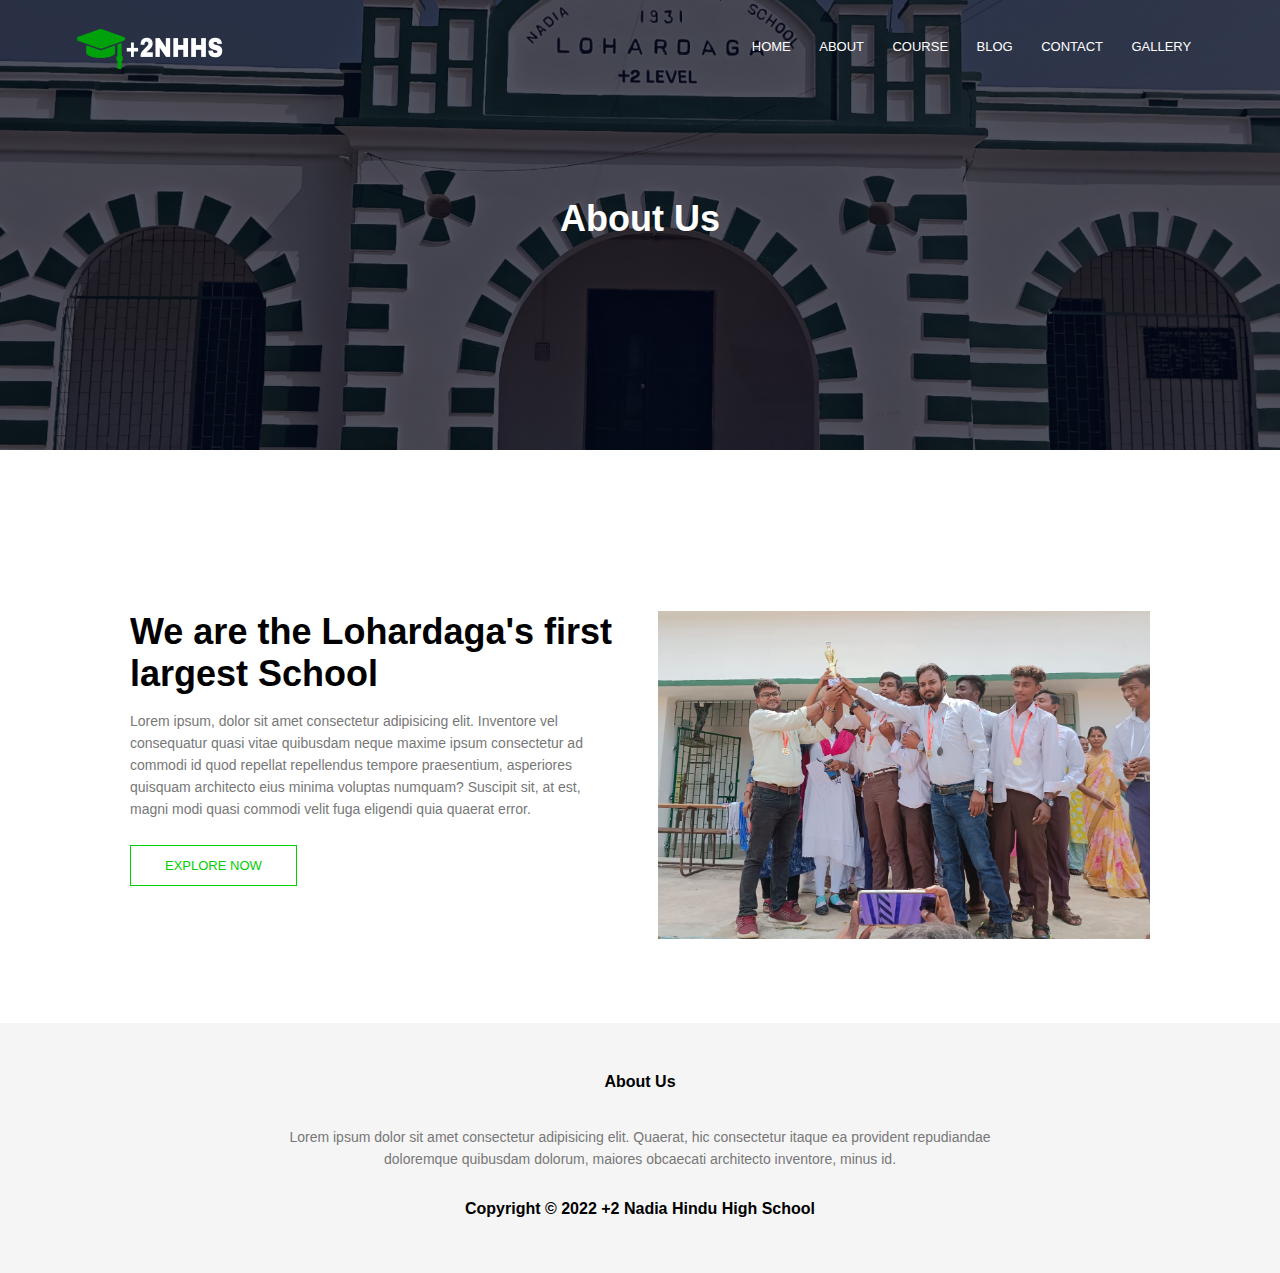
<file: +2 Nadia Hindu High School Lohardaga/about.html>
<!DOCTYPE html>
<html lang="en">
<head>
    <meta charset="UTF-8">
    <meta http-equiv="X-UA-Compatible" content="IE=edge">
    <meta name="viewport" content="width=device-width, initial-scale=1.0">
    <title>+2 Nadia Hindu High School</title>
    <link rel="stylesheet" href="./style.css">
    <link rel="stylesheet" href="./about.css">
    <script src="./script1.js" defer></script>
</head>
<body>

    <!-- ------------------------- Header Section ------------------------- -->

    <section class="sub-header">
        <nav>
            <a href="./index.html"><img src="./images/logo.png"></a>
            <div class="nav-links" id="navLinks">
                <img src="./images/false icon.png" style="width: 30px;" class="menu-icon falseIcon">
                <ul>
                    <li><a href="./index.html">HOME</a></li>
                    <li><a href="./about.html">ABOUT</a></li>
                    <li><a href="./course.html">COURSE</a></li>
                    <li><a href="./blog.html">BLOG</a></li>
                    <li><a href="./contact.html">CONTACT</a></li>
                    <li><a href="./gallery.html">GALLERY</a></li>
                </ul>
            </div>
            <img src="./images/Hamburger_White_icon.svg.png" style="width: 30px;" class="menu-icon threeLineIcon">
        </nav>

        <h1>About Us</h1>
        
    </section>

        <!-- ------------------------- About Content Section ------------------------- -->

        <section class="about-us">
            <div class="row">
                <div class="about-col">
                    <h1>We are the Lohardaga's first largest School</h1>
                    <p>Lorem ipsum, dolor sit amet consectetur adipisicing elit. Inventore vel consequatur quasi vitae quibusdam neque maxime ipsum consectetur ad commodi id quod repellat repellendus tempore praesentium, asperiores quisquam architecto eius minima voluptas numquam? Suscipit sit, at est, magni modi quasi commodi velit fuga eligendi quia quaerat error.</p>
                    <a href="./blog.html" class="hero-btn red-btn">EXPLORE NOW</a>
                </div>
                <div class="about-col">
                    <img src="./images/about.jpg">
                </div>
            </div>
        </section>


        <!-- ------------------------- Footer Section ------------------------- -->

        <section class="footer">
            <h4>About Us</h4>
            <p>Lorem ipsum dolor sit amet consectetur adipisicing elit. Quaerat, hic consectetur itaque ea provident repudiandae <br> doloremque quibusdam dolorum, maiores obcaecati architecto inventore, minus id.</p>

            <h4>Copyright &copy; 2022 +2 Nadia Hindu High School</h4>

        </section>

</body>
</html>

<!-- This Website is Designed / Developed by Sushant Bhagat. Contact for Website Design sushantbhagat561@gmail.com   -->
</file>
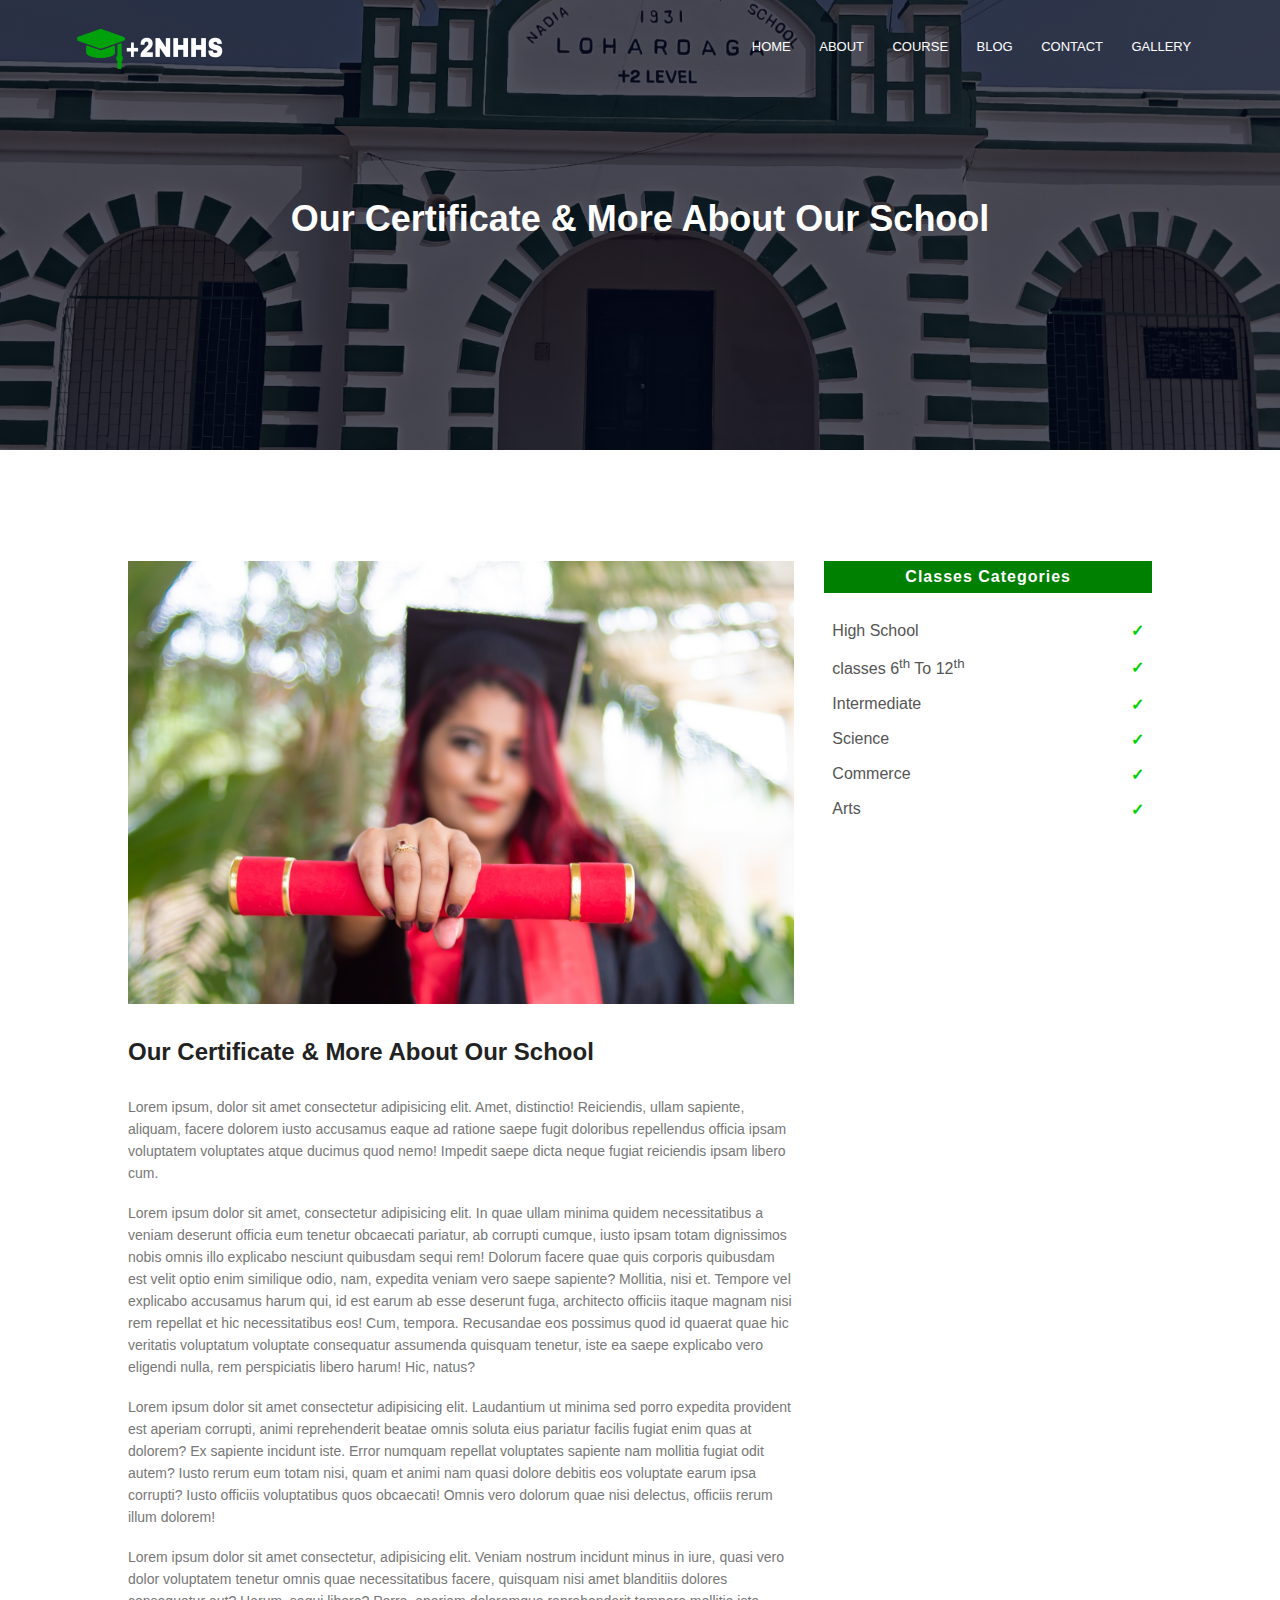
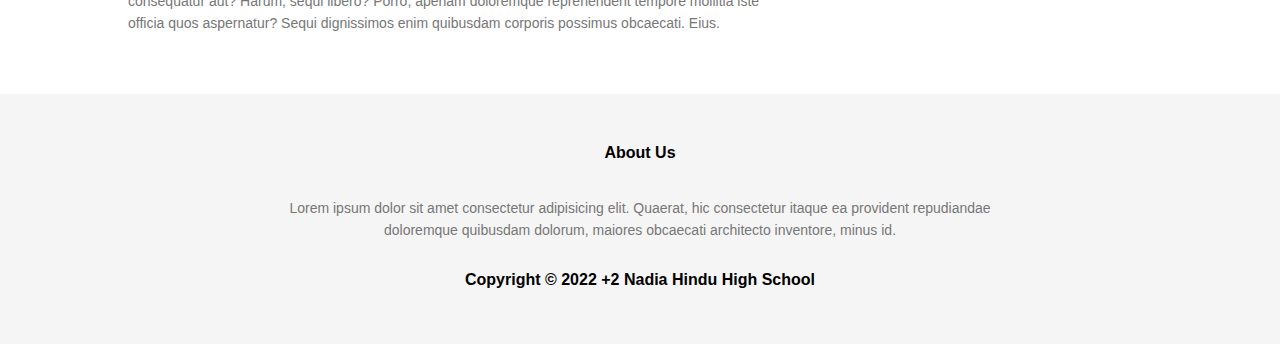
<file: +2 Nadia Hindu High School Lohardaga/blog.html>
<!DOCTYPE html>
<html lang="en">
<head>
    <meta charset="UTF-8">
    <meta http-equiv="X-UA-Compatible" content="IE=edge">
    <meta name="viewport" content="width=device-width, initial-scale=1.0">
    <title>+2 Nadia Hindu High School</title>
    <link rel="stylesheet" href="./style.css">
    <link rel="stylesheet" href="./about.css">
    <link rel="stylesheet" href="./blog.css">
    <script src="./script1.js" defer></script>
</head>
<body>

    <!-- ------------------------- Header Section ------------------------- -->

    <section class="sub-header">
        <nav>
            <a href="./index.html"><img src="./images/logo.png"></a>
            <div class="nav-links" id="navLinks">
                <img src="./images/false icon.png" style="width: 30px;" class="menu-icon falseIcon">
                <ul>
                    <li><a href="./index.html">HOME</a></li>
                    <li><a href="./about.html">ABOUT</a></li>
                    <li><a href="./course.html">COURSE</a></li>
                    <li><a href="./blog.html">BLOG</a></li>
                    <li><a href="./contact.html">CONTACT</a></li>
                    <li><a href="./gallery.html">GALLERY</a></li>
                </ul>
            </div>
            <img src="./images/Hamburger_White_icon.svg.png" style="width: 30px;" class="menu-icon threeLineIcon">
        </nav>

        <h1>Our Certificate & More About Our School</h1>
        
    </section>

       <!-- ------------------------- Blog Content Section ------------------------- -->

        <section class="blog-content">
            <div class="row">
                <div class="blog-left">
                    <img src="./images/certificate.jpg">
                    <h2>Our Certificate & More About Our School</h2>
                    <p>Lorem ipsum, dolor sit amet consectetur adipisicing elit. Amet, distinctio! Reiciendis, ullam sapiente, aliquam, facere dolorem iusto accusamus eaque ad ratione saepe fugit doloribus repellendus officia ipsam voluptatem voluptates atque ducimus quod nemo! Impedit saepe dicta neque fugiat reiciendis ipsam libero cum.</p>
                    <br>
                    <p>Lorem ipsum dolor sit amet, consectetur adipisicing elit. In quae ullam minima quidem necessitatibus a veniam deserunt officia eum tenetur obcaecati pariatur, ab corrupti cumque, iusto ipsam totam dignissimos nobis omnis illo explicabo nesciunt quibusdam sequi rem! Dolorum facere quae quis corporis quibusdam est velit optio enim similique odio, nam, expedita veniam vero saepe sapiente? Mollitia, nisi et. Tempore vel explicabo accusamus harum qui, id est earum ab esse deserunt fuga, architecto officiis itaque magnam nisi rem repellat et hic necessitatibus eos! Cum, tempora. Recusandae eos possimus quod id quaerat quae hic veritatis voluptatum voluptate consequatur assumenda quisquam tenetur, iste ea saepe explicabo vero eligendi nulla, rem perspiciatis libero harum! Hic, natus?</p>
                    <br>
                    <p>Lorem ipsum dolor sit amet consectetur adipisicing elit. Laudantium ut minima sed porro expedita provident est aperiam corrupti, animi reprehenderit beatae omnis soluta eius pariatur facilis fugiat enim quas at dolorem? Ex sapiente incidunt iste. Error numquam repellat voluptates sapiente nam mollitia fugiat odit autem? Iusto rerum eum totam nisi, quam et animi nam quasi dolore debitis eos voluptate earum ipsa corrupti? Iusto officiis voluptatibus quos obcaecati! Omnis vero dolorum quae nisi delectus, officiis rerum illum dolorem!</p>
                    <br>
                    <p>Lorem ipsum dolor sit amet consectetur, adipisicing elit. Veniam nostrum incidunt minus in iure, quasi vero dolor voluptatem tenetur omnis quae necessitatibus facere, quisquam nisi amet blanditiis dolores consequatur aut? Harum, sequi libero? Porro, aperiam doloremque reprehenderit tempore mollitia iste officia quos aspernatur? Sequi dignissimos enim quibusdam corporis possimus obcaecati. Eius.</p>
                </div>

                <div class="blog-right">
                    <h3>Classes Categories</h3>
                    <div>
                        <span>High School</span>
                        <span><li></li></span>
                    </div>
                    <div>
                        <span>classes 6<sup>th</sup> To 12<sup>th</sup></span>
                        <span><li></li></span>
                    </div>
                    <div>
                        <span>Intermediate</span>
                        <span><li></li></span>
                    </div>
                    <div>
                        <span>Science</span>
                        <span><li></li></span>
                    </div>
                    <div>
                        <span>Commerce</span>
                        <span><li></li></span>
                    </div>
                    <div>
                        <span>Arts</span>
                        <span><li></li></span>
                    </div>
                    
                </div>
            </div>
        </section>

        <!-- ------------------------- Footer Section ------------------------- -->

        <section class="footer">
            <h4>About Us</h4>
            <p>Lorem ipsum dolor sit amet consectetur adipisicing elit. Quaerat, hic consectetur itaque ea provident repudiandae <br> doloremque quibusdam dolorum, maiores obcaecati architecto inventore, minus id.</p>

            <h4>Copyright &copy; 2022 +2 Nadia Hindu High School</h4>

        </section>

</body>
</html>

<!-- This Website is Designed / Developed by Sushant Bhagat. Contact for Website Design sushantbhagat561@gmail.com   -->
</file>
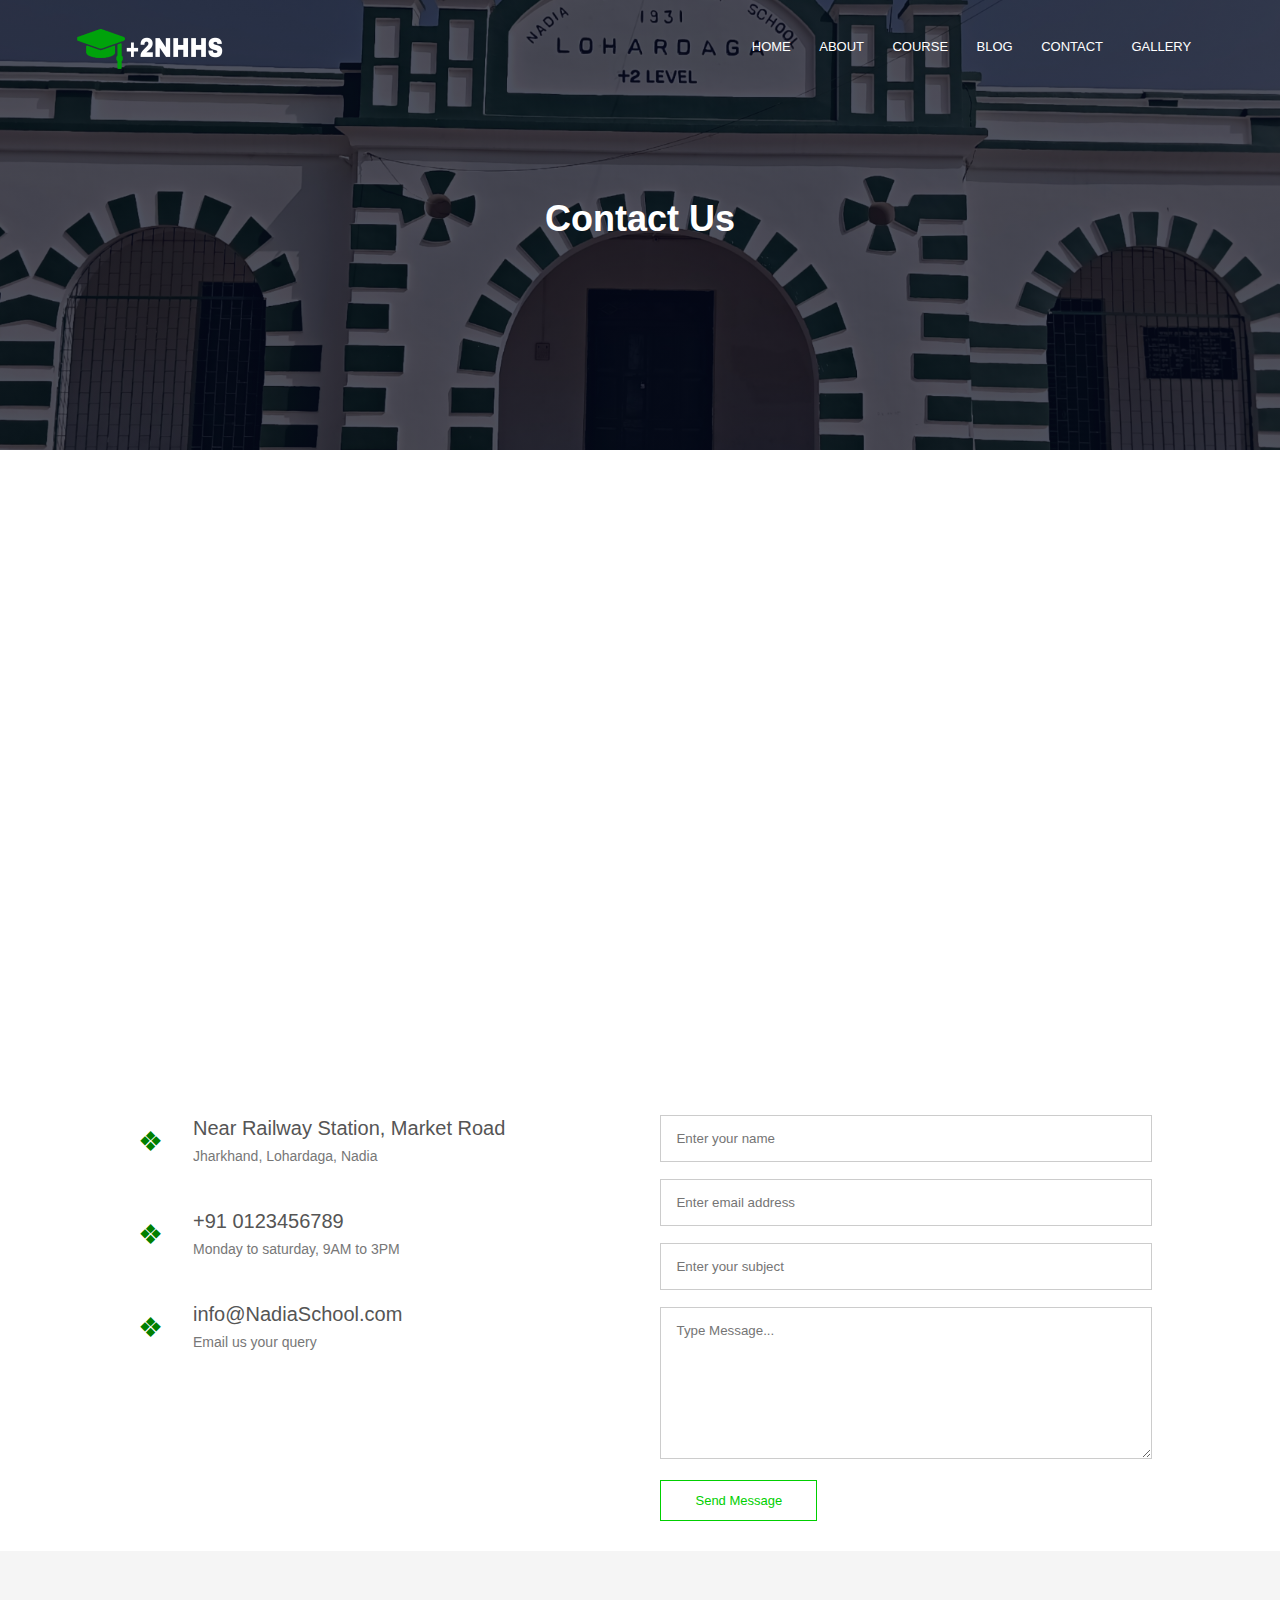
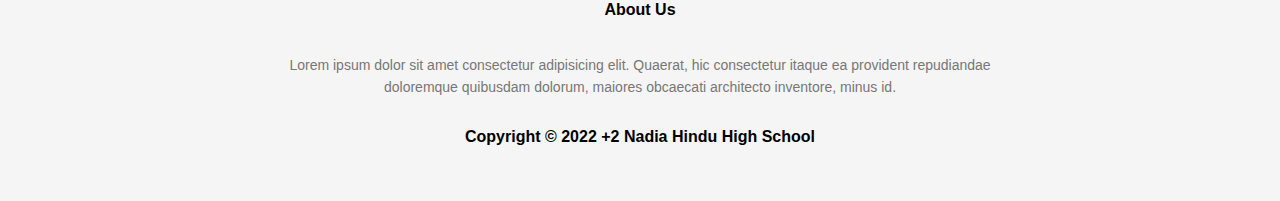
<file: +2 Nadia Hindu High School Lohardaga/contact.html>
<!DOCTYPE html>
<html lang="en">
<head>
    <meta charset="UTF-8">
    <meta http-equiv="X-UA-Compatible" content="IE=edge">
    <meta name="viewport" content="width=device-width, initial-scale=1.0">
    <title>+2 Nadia Hindu High School</title>
    <link rel="stylesheet" href="./style.css">
    <link rel="stylesheet" href="./about.css">
    <link rel="stylesheet" href="./contact.css">
    <script src="./script1.js" defer></script>
</head>
<body>

    <!-- ------------------------- Header Section ------------------------- -->

    <section class="sub-header">
        <nav>
            <a href="./index.html"><img src="./images/logo.png"></a>
            <div class="nav-links" id="navLinks">
                <img src="./images/false icon.png" style="width: 30px;" class="menu-icon falseIcon">
                <ul>
                    <li><a href="./index.html">HOME</a></li>
                    <li><a href="./about.html">ABOUT</a></li>
                    <li><a href="./course.html">COURSE</a></li>
                    <li><a href="./blog.html">BLOG</a></li>
                    <li><a href="./contact.html">CONTACT</a></li>
                    <li><a href="./gallery.html">GALLERY</a></li>
                </ul>
            </div>
            <img src="./images/Hamburger_White_icon.svg.png" style="width: 30px;" class="menu-icon threeLineIcon">
        </nav>

        <h1>Contact Us</h1>
        
    </section>

        <!-- ------------------------- Contact  Section ------------------------- -->

        <section class="location">

            <iframe src="https://www.google.com/maps/embed?pb=!1m18!1m12!1m3!1d3660.423449262817!2d84.69632596445007!3d23.44518550628515!2m3!1f0!2f0!3f0!3m2!1i1024!2i768!4f13.1!3m3!1m2!1s0x398b24850d0b6739%3A0x316bca0e701ae5a!2s%2B2%20Nadia%20Hindu%20High%20School%2C%20Lohardaga!5e0!3m2!1sen!2sin!4v1667012952463!5m2!1sen!2sin" width="600" height="450" style="border:0;" allowfullscreen="" loading="lazy" referrerpolicy="no-referrer-when-downgrade"></iframe>

        </section>
        
        <section class="contact-us">
            <div class="row">
                <div class="contact-col">
                    <div>
                        <li></li>
                        <span>
                            <h5>Near Railway Station, Market Road</h5>
                            <p>Jharkhand, Lohardaga, Nadia</p>
                        </span>
                    </div>
                    <div>
                        <li></li>
                        <span>
                            <h5>+91 0123456789</h5>
                            <p>Monday to saturday, 9AM to 3PM</p>
                        </span>
                    </div>
                    <div>
                        <li></li>
                        <span>
                            <h5>info@NadiaSchool.com</h5>
                            <p>Email us your query</p>
                        </span>
                    </div>
                </div>

                <div class="contact-col">

                    <form action="form-handler.php" method="post">
                        <input type="text" name="name" placeholder="Enter your name" required>
                        <input type="email" name="email" placeholder="Enter email address" required>
                        <input type="text" name="subject" placeholder="Enter your subject" required>
                        <textarea rows="8" name="message" placeholder="Type Message..." required></textarea>
                        <button type="submit" class="hero-btn red-btn">Send Message</button>
                    </form>

                </div>

            </div>
        </section>

        <!-- ------------------------- Footer Section ------------------------- -->

        <section class="footer">
            <h4>About Us</h4>
            <p>Lorem ipsum dolor sit amet consectetur adipisicing elit. Quaerat, hic consectetur itaque ea provident repudiandae <br> doloremque quibusdam dolorum, maiores obcaecati architecto inventore, minus id.</p>

            <h4>Copyright &copy; 2022 +2 Nadia Hindu High School</h4>

        </section>

</body>
</html>

<!-- This Website is Designed / Developed by Sushant Bhagat. Contact for Website Design sushantbhagat561@gmail.com   -->
</file>
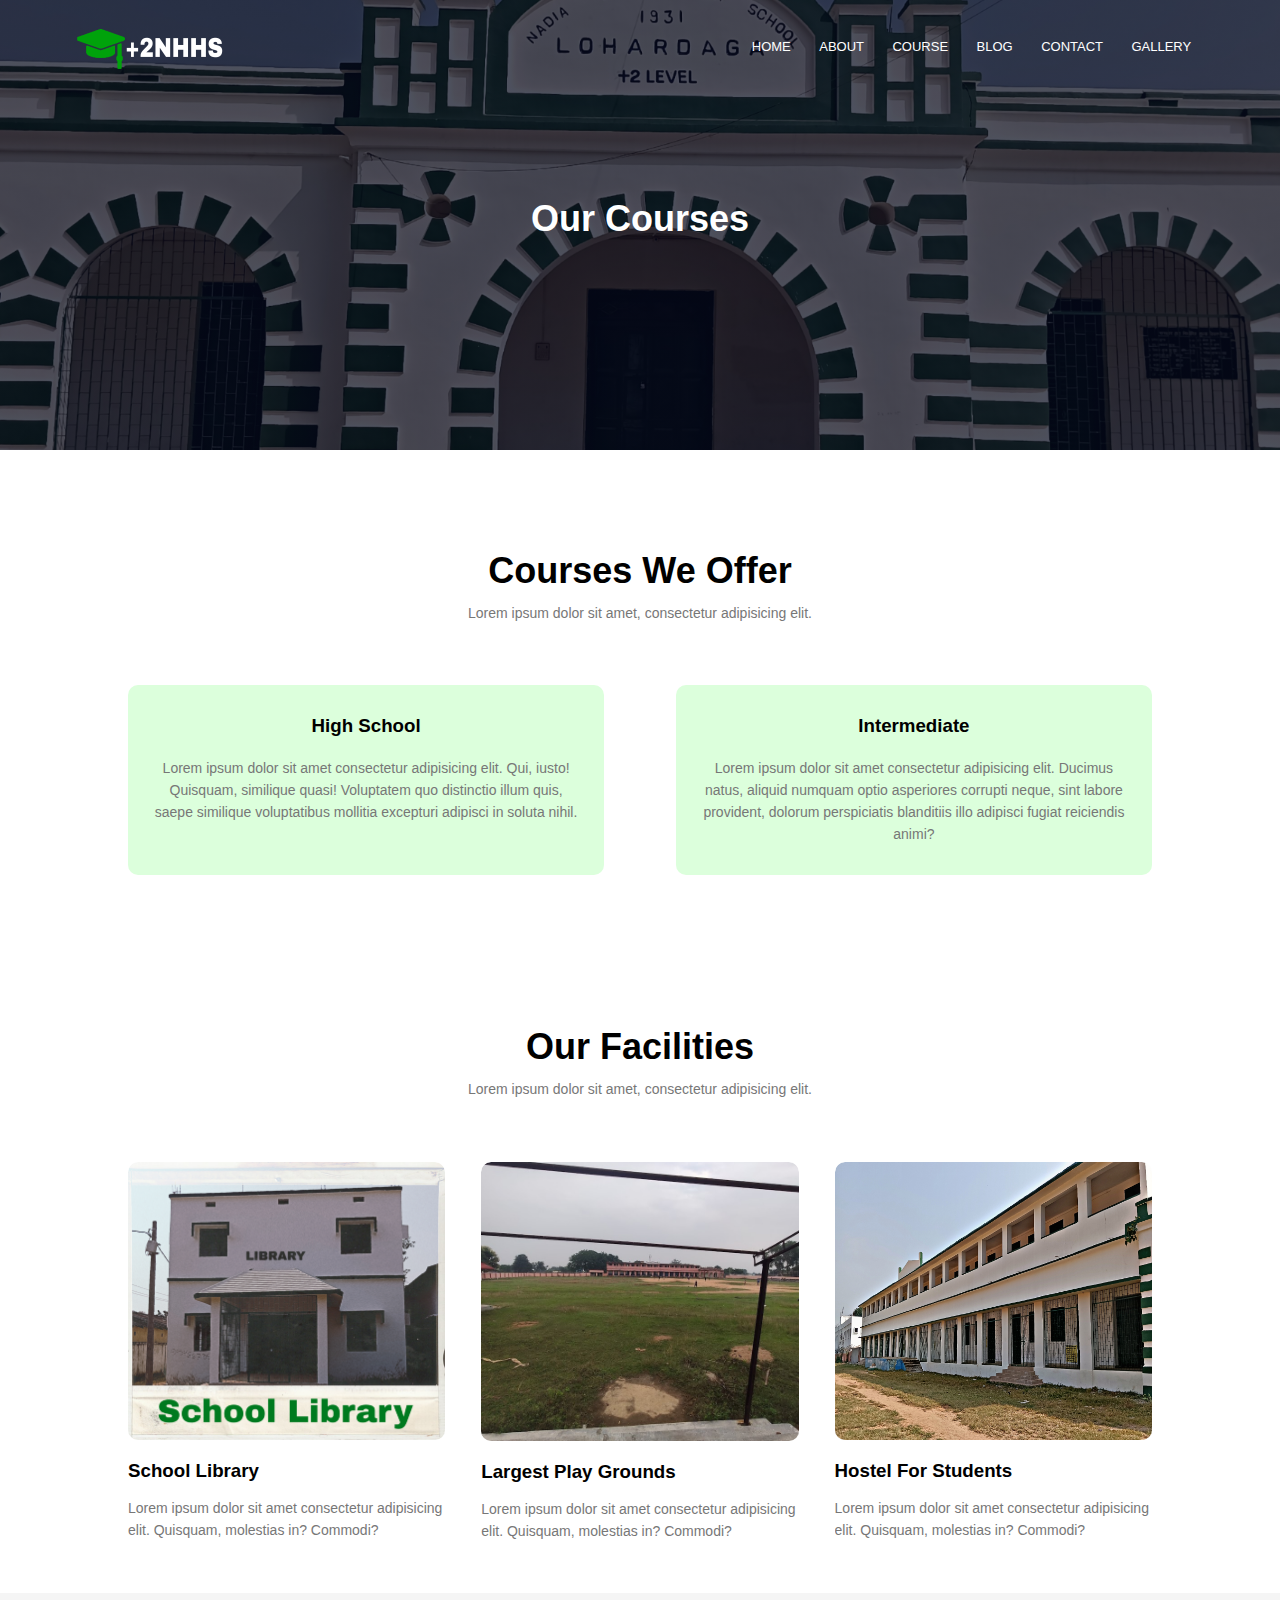
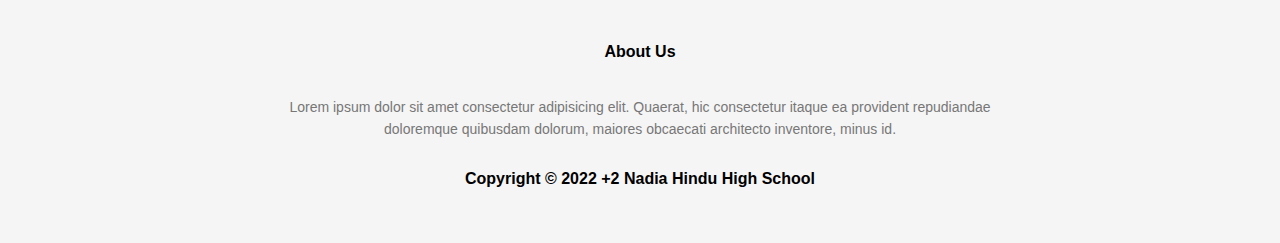
<file: +2 Nadia Hindu High School Lohardaga/course.html>
<!DOCTYPE html>
<html lang="en">
<head>
    <meta charset="UTF-8">
    <meta http-equiv="X-UA-Compatible" content="IE=edge">
    <meta name="viewport" content="width=device-width, initial-scale=1.0">
    <title>+2 Nadia Hindu High School</title>
    <link rel="stylesheet" href="./style.css">
    <link rel="stylesheet" href="./about.css">
    <script src="./script1.js" defer></script>
</head>
<body>

    <!-- ------------------------- Header Section ------------------------- -->

    <section class="sub-header">
        <nav>
            <a href="./index.html"><img src="./images/logo.png"></a>
            <div class="nav-links" id="navLinks">
                <img src="./images/false icon.png" style="width: 30px;" class="menu-icon falseIcon">
                <ul>
                    <li><a href="./index.html">HOME</a></li>
                    <li><a href="./about.html">ABOUT</a></li>
                    <li><a href="./course.html">COURSE</a></li>
                    <li><a href="./blog.html">BLOG</a></li>
                    <li><a href="./contact.html">CONTACT</a></li>
                    <li><a href="./gallery.html">GALLERY</a></li>
                </ul>
            </div>
            <img src="./images/Hamburger_White_icon.svg.png" style="width: 30px;" class="menu-icon threeLineIcon">
        </nav>

        <h1>Our Courses</h1>
        
    </section>

        <!-- ------------------------- Course Section ------------------------- -->
        <section class="course">
            <h1>Courses We Offer</h1>
            <p>Lorem ipsum dolor sit amet, consectetur adipisicing elit.</p>
    
    
            <div class="row">
                <div class="course-col">
                    <h3>High School</h3>
                    <p>Lorem ipsum dolor sit amet consectetur adipisicing elit. Qui, iusto! Quisquam, similique quasi! Voluptatem quo distinctio illum quis, saepe similique voluptatibus mollitia excepturi adipisci in soluta nihil.</p>
                </div>
    
                <div class="course-col">
                    <h3>Intermediate</h3>
                    <p>Lorem ipsum dolor sit amet consectetur adipisicing elit. Ducimus natus, aliquid numquam optio asperiores corrupti neque, sint labore provident, dolorum perspiciatis blanditiis illo adipisci fugiat reiciendis animi?</p>
                </div>
            </div>
    
        </section>

        <!-- ------------------------- Facilities Section ------------------------- -->

    <section class="facilities">
        <h1>Our Facilities</h1>
        <p>Lorem ipsum dolor sit amet, consectetur adipisicing elit.</p>

        <div class="row">
            <div class="facilities-col">
                <img src="./images/library.jpg">
                <h3>School Library</h3>
                <p>Lorem ipsum dolor sit amet consectetur adipisicing elit. Quisquam, molestias in? Commodi?</p>
            </div>

            <div class="facilities-col">
                <img src="./images/basketball.jpg">
                <h3>Largest Play Grounds</h3>
                <p>Lorem ipsum dolor sit amet consectetur adipisicing elit. Quisquam, molestias in? Commodi?</p>
            </div>

            <div class="facilities-col">
                <img src="./images/cafeteria.jpg">
                <h3>Hostel For Students</h3>
                <p>Lorem ipsum dolor sit amet consectetur adipisicing elit. Quisquam, molestias in? Commodi?</p>
            </div>
        </div>
    </section>


        <!-- ------------------------- Footer Section ------------------------- -->

        <section class="footer">
            <h4>About Us</h4>
            <p>Lorem ipsum dolor sit amet consectetur adipisicing elit. Quaerat, hic consectetur itaque ea provident repudiandae <br> doloremque quibusdam dolorum, maiores obcaecati architecto inventore, minus id.</p>

            <h4>Copyright &copy; 2022 +2 Nadia Hindu High School</h4>

        </section>

</body>
</html>

<!-- This Website is Designed / Developed by Sushant Bhagat. Contact for Website Design sushantbhagat561@gmail.com   -->
</file>
<file: +2 Nadia Hindu High School Lohardaga/style.css>
*{
    margin: 0;
    padding: 0;
    font-family: Arial, Helvetica, sans-serif;
    overflow-x: hidden;
}

/* ####################### Utilites classes ###################### */

.row{
    margin-top: 5%;
    display: flex;
    justify-content: space-between;
}

.hero-btn{
    display: inline-block;
    text-decoration: none;
    color: #fff;
    border: 1px solid #fff;
    padding: 12px 34px;
    font-size: 13px;
    background: transparent;
    position: relative;
    cursor: pointer;
}

.hero-btn:hover{
    border: 1px solid green;
    background: green;
    transition: 1s;
}


/* ######################## Header section styling ######################## */

.header{
    min-height: 100vh;
    width: 100%;
    background-image: linear-gradient(rgba(4,9,30,0.7),rgba(4,9,30,0.7)),url(./images/banner.jpg);
    background-position: center;
    background-size: cover;
    position: relative;
}

nav{
    display: flex;
    padding: 2% 6%;
    justify-content: space-between;
    align-items: center;
}

nav img{
    width: 150px;
}

.nav-links{
    flex: 1;
    text-align: right;
}

.nav-links ul li{
    list-style: none;
    display: inline-block;
    padding: 8px 12px;
    position: relative;
}

.nav-links ul li a{
    color: #fff;
    text-decoration: none;
    font-size: 13px;
}

.nav-links ul li::after{
    content: "";
    width: 0%;
    height: 2px;
    background: #00bd00;
    display: block;
    margin: auto;
    transition: 0.3s;
}

.nav-links ul li:hover::after{
    width: 100%;
}

.text-box{
    width: 90%;
    color: #fff;
    position: absolute;
    top: 50%;
    left: 50%;
    transform: translate(-50%, -50%);
    text-align: center;
}

.text-box h1{
    font-size: 62px;
}

.text-box p{
    margin: 10px 0 40px;
    font-size: 14px;
    color: #fff;
    line-height: 20px;
}

nav .menu-icon{
    display: none;
}

/* @@@@@@@@@@@@@@@@@@@@@@@@ Media query For Header section @@@@@@@@@@@@@@@@@@@@@@@@ */

@media (max-width: 700px){

    .header{
        min-height: 100vh;
        width: 100%;
        background-image: linear-gradient(rgba(4,9,30,0.7),rgba(4,9,30,0.7)),url(./images/banner-for-small-screen.jpg);
        background-position: center;
        background-size: cover;
        position: relative;
    }

    .text-box h1{
        font-size: 25px;
    }

    .nav-links ul li{
        display: block;
    }

    .nav-links{
        position: fixed;
        background: #000000;
        height: 100vh;
        width: 200px;
        top: 0;
        right: -200px;
        text-align: left;
        z-index: 2;
        transition: 1s;
    }

    nav .menu-icon{
        display: block;
        margin: 10px;
        cursor: pointer;
    }

    .nav-links ul{
        padding: 30px;
    }
}


/* ######################## Course section styling ######################## */

.course{
    width: 80%;
    margin: auto;
    text-align: center;
    padding-top: 100px;
}

.course h1{
    font-size: 36px;
    font-weight: 600px;
}

.course p{
    color: #777;
    font-size: 14px;
    font-weight: 300;
    line-height: 22px;
    padding: 10px;
}

.course-col{
    flex-basis: 46.5%;
    background: #dcffdc;
    border-radius: 10px;
    margin-bottom: 5%;
    padding: 20px 12px;
    box-sizing: border-box;
    transition: 0.3s;
}

.course h3{
    text-align: center;
    font-weight: 600;
    margin: 10px 0;
}

.course-col:hover{
    box-shadow: 0 0 20px 0px rgba(0,0,0,0.2);
}

/* @@@@@@@@@@@@@@@@@@@@@@@@ Media query For Course section @@@@@@@@@@@@@@@@@@@@@@@@ */

@media (max-width: 700px){
    .row{
        flex-direction: column;
    }
}


/* ######################## Campus section styling ######################## */

.campus{
    width: 80%;
    margin: auto;
    text-align: center;
    padding-top: 50px;
}

.campus h1{
    font-size: 36px;
    font-weight: 600px;
}

.campus p{
    color: #777;
    font-size: 14px;
    font-weight: 300;
    line-height: 22px;
    padding: 10px;
}

.campus-col{
    flex-basis: 32%;
    border-radius: 10px;
    margin-bottom: 30px;
    position: relative;
    overflow: hidden;
}

.campus-col img{
    width: 100%;
    display: block;
}

.layer{
    background: transparent;
    height: 100%;
    width: 100%;
    position: absolute;
    top: 0;
    left: 0;
    transition: 0.5s;
}

.layer:hover{
    background: rgba(0,226,0,0.7);
}

.layer h3{
    width: 100%;
    font-weight: 500;
    color: #fff;
    font-size: 26px;
    bottom: 0;
    left: 50%;
    transform: translateX(-50%);
    position: absolute;
    opacity: 0;
    transition: 0.5s;
}

.layer:hover h3{
    bottom: 49%;
    opacity: 1;
}


/* ######################## Facilities section styling ######################## */

.facilities h1{
    font-size: 36px;
    font-weight: 600px;
}

.facilities p{
    color: #777;
    font-size: 14px;
    font-weight: 300;
    line-height: 22px;
    padding: 10px;
}

.facilities{
    width: 80%;
    margin: auto;
    text-align: center;
    padding-top: 100px;
}

.facilities-col{
    flex-basis: 31%;
    border-radius: 10px;
    margin-bottom: 5%;
    text-align: left;
}

.facilities-col img{
    width: 100%;
    border-radius: 10px;
}

.facilities-col p{
    padding: 0;
}

.facilities-col h3{
    margin-top: 16px;
    margin-bottom: 15px;
    text-align: left;
}


/* ######################## Testimonials section styling ######################## */

.testimonials h1{
    font-size: 36px;
    font-weight: 600px;
}

.testimonials p{
    color: #777;
    font-size: 14px;
    font-weight: 300;
    line-height: 22px;
    padding: 10px;
}

.testimonials{
    width: 80%;
    margin: auto;
    padding-top: 100px;
    text-align: center;
}

.testimonial-col{
    flex-basis: 44%;
    border-radius: 10px;
    margin-bottom: 5%;
    text-align: left;
    background: #dcffdc;
    padding: 25px;
    cursor: pointer;
    display: flex;
}

.testimonial-col img{
    height: 40px;
    width: 127px;
    margin-left: 5px;
    margin-right: 30px;
    border-radius: 50%;
}

.testimonial-col p{
    padding: 0;
}

.testimonial-col h3{
    margin-top: 15px;
    text-align: left;
}

.testimonial-col ul{
    display: flex;
}

.testimonial-col ul .li1::after{
    content: "\2605";
    display: inline-block;
    color: rgb(255, 174, 0);
    font-size: 20px;
}

.testimonial-col ul .li2::after{
    content: "\2605";
    display: inline-block;
    color: rgb(255, 174, 0);
    font-size: 20px;
}

.testimonial-col ul .li3::after{
    content: "\2605";
    display: inline-block;
    color: rgb(255, 174, 0);
    font-size: 20px;
}

.testimonial-col ul .li4::after{
    content: "\2605";
    display: inline-block;
    color: rgb(255, 174, 0);
    font-size: 20px;
}

.testimonial-col ul .li5::after{
    content: "\2605";
    display: inline-block;
    color: rgb(255, 174, 0);
    font-size: 20px;
}

.testimonial-col ul .li5second::after{
    content: "\2606";
    display: inline-block;
    color: rgb(255, 174, 0);
    font-size: 20px;
}

/* @@@@@@@@@@@@@@@@@@@@@@@@ Media query For Testimonials section @@@@@@@@@@@@@@@@@@@@@@@@ */

@media (max-width: 700px){
    .testimonial-col img{
        height: 40px;
        width: 240px;
        margin-left: 0px;
        margin-right: 15px;
        border-radius: 50%;
    }
}

/* ######################## Call To Action section styling ######################## */

.cta{
    margin: 100px auto;
    width: 80%;
    background-image: linear-gradient(rgba(0,0,0,0.7),rgba(0,0,0,0.7)),url(./images/banner2.jpg);
    background-position: left;
    background-size: cover;
    border-radius: 10px;
    text-align: center;
    padding: 100px 0;
}

.cta h1{
    font-size: 36px;
    font-weight: 600px;
    color: #fff;
    margin-bottom: 40px;
    padding: 0;
}

/* @@@@@@@@@@@@@@@@@@@@@@@@ Media query For Call To Action section @@@@@@@@@@@@@@@@@@@@@@@@ */

@media(max-width: 700px){
    .cta h1{
        font-size: 24px;
    }
}


/* ######################## Footer section styling ######################## */

.footer{
    width: 100%;
    text-align: center;
    padding: 30px 0;
    background: #f5f5f5;
}

.footer h4{
    margin-bottom: 25px;
    margin-top: 20px;
    font-weight: 600;
}

.footer p{
    color: #777;
    font-size: 14px;
    font-weight: 300;
    line-height: 22px;
    padding: 10px;
}
</file>
<file: +2 Nadia Hindu High School Lohardaga/about.css>
.sub-header{
    height: 50vh;
    width: 100%;
    background-image: linear-gradient(rgba(4,9,30,0.7),rgba(4,9,30,0.7)),url(./images/background.jpg);
    background-position: center;
    background-size: cover;
    text-align: center;
    color: #fff;
}

.sub-header h1{
    font-size: 36px;
    font-weight: 600px;
    color: #fff;
    margin-top: 100px;
    margin-bottom: 40px;
    padding: 0;
}

.about-us{
    width: 80%;
    margin: auto;
    padding-top: 80px;
    padding-bottom: 50px;
}

.about-col h1{
    font-size: 36px;
    font-weight: 600px;
    padding-top: 0;
}

.about-col p{
    color: #777;
    font-size: 14px;
    font-weight: 300;
    line-height: 22px;
    padding: 15px 0 25px;
}

.about-col{
    flex-basis: 48%;
    padding: 30px 2px;
}

.about-col img{
    width: 100%;
}

.red-btn{
    border: 1px solid #00cf00;
    background: transparent;
    color: #00cf00;
}

.red-btn:hover{
    color: #fff;
}

/* @@@@@@@@@@@@@@@@@@ Media query for About content section @@@@@@@@@@@@@@@@@ */

@media (max-width: 700px){
    .about-col h1{
        font-size: 26px;
    }
       
}
</file>
<file: +2 Nadia Hindu High School Lohardaga/blog.css>
.blog-content{
    width: 80%;
    margin: auto;
    padding: 60px 0;
}

.blog-left{
    flex-basis: 65%;
}

.blog-left img{
    width: 100%;
}

.blog-left h2{
    color: #222;
    font-weight: 600;
    margin: 30px 0;
}

.blog-left p{
    color: #777;
    font-size: 14px;
    font-weight: 300;
    line-height: 22px;
    padding: 0px;
}

.blog-right{
    flex-basis: 32%;
}

.blog-right h3{
    text-align: center;
    font-weight: 600;
    letter-spacing: 1px;
    background: green;
    color: #fff;
    padding: 7px 0;
    font-size: 16px;
    margin-bottom: 20px;
}

.blog-right div{
    display: flex;
    align-items: center;
    justify-content: space-between;
    color: #555;
    padding: 8px;
    box-sizing: border-box;
}

.blog-right span li{
    list-style: none;
}

.blog-right span li::before{
    content: "\2713";
    font-weight: bold;
    color: #00cf00;
}

/* @@@@@@@@@@@@@@ Media query for Blog page @@@@@@@@@@@@@ */

@media(max-width: 700px){
    .sub-header h1{
        font-size: 24px;
    }

    .blog-right{
        margin-top: 50px;
    }
}
</file>
<file: +2 Nadia Hindu High School Lohardaga/contact.css>
.location{
    width: 80%;
    margin: auto;
    padding: 80px 0;
}

.location iframe{
    width: 100%;
}

.contact-col div p{
    color: #777;
    font-size: 14px;
    font-weight: 300;
    line-height: 22px;
    padding: 0px;
}

.contact-col div h5{
    font-size: 20px;
    margin-bottom: 5px;
    color: #555;
    font-weight: 400;
}

.contact-col li{
    list-style: none;
    margin: 10px;
    margin-right: 30px;
}

.contact-col li::after{
    content:"\2756";
    display: block;
    color: green;
    font-size: 28px;
}

.contact-us{
    width: 80%;
    margin: auto;
}

.contact-col{
    flex-basis: 48%;
    margin-bottom: 30px;
}

.contact-col div{
    display: flex;
    align-items: center;
    margin-bottom: 40px;
}

.contact-col input, .contact-col textarea{
    width: 100%;
    padding: 15px;
    margin-bottom: 17px;
    outline: none;
    border: 1px solid #ccc;
    box-sizing: border-box;
}
</file>
